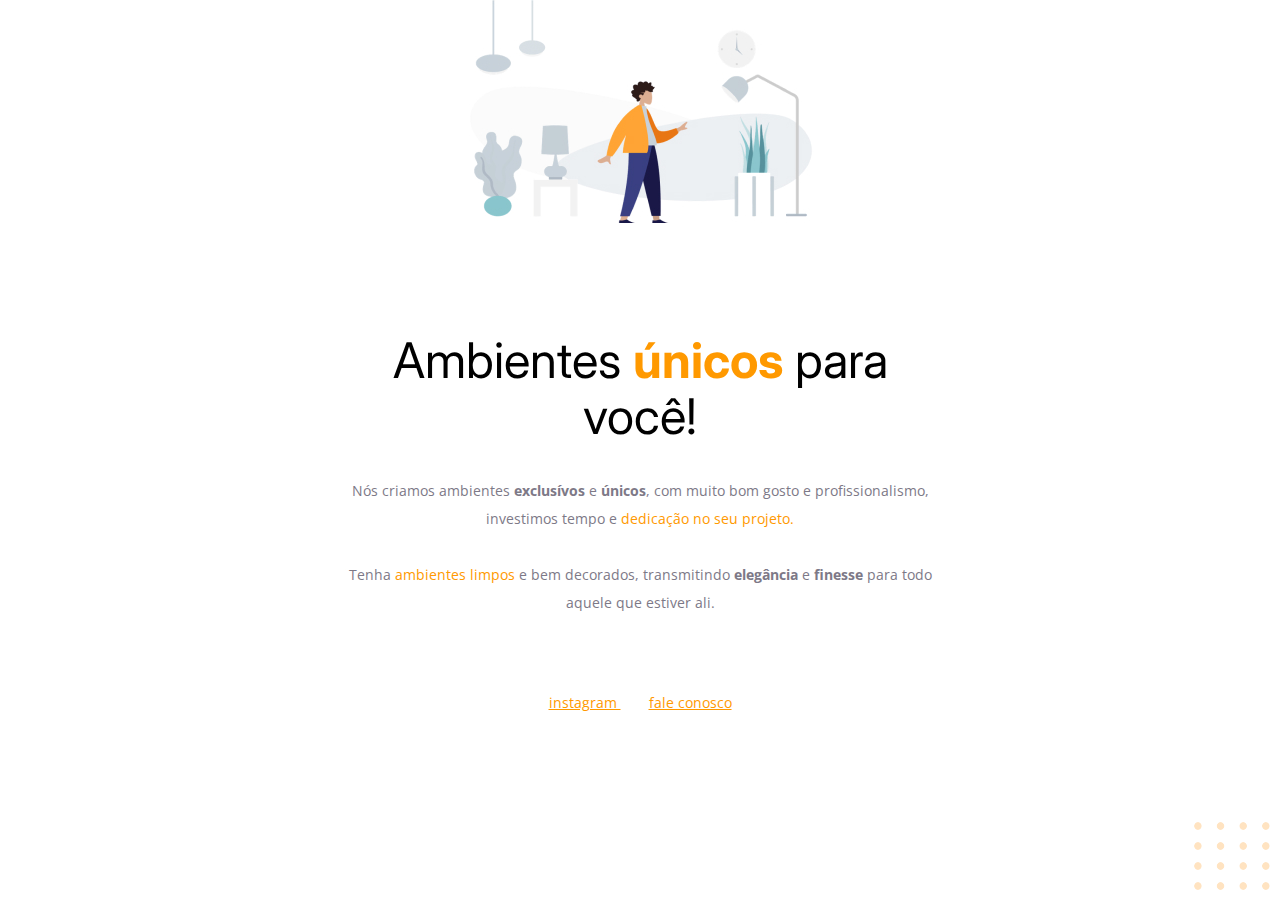
<file: index.html>
<!DOCTYPE html>
<html lang="pt-br">
<head>

    <link rel="preconnect" href="https://fonts.googleapis.com">
    <link rel="preconnect" href="https://fonts.gstatic.com" crossorigin>
    
    <meta charset="UTF-8">
    <meta name="viewport" content="width=device-width, initial-scale=1.0">
    <title>Móveis customizados</title>

    <link href="https://fonts.googleapis.com/css2?family=Inter:wght@400;700&family=Open+Sans&display=swap" 
    rel="stylesheet">

    <link rel="stylesheet" href="style.css">

</head>
<body>
    
    
     <div id="hero">
        <img src="images/img1.jpg" alt="um desenho de uma pessoa em uma sala com móveis"/>
    
        <h1> Ambientes <span>únicos</span> para você! </h1>
            <p>
        Nós criamos ambientes <strong>exclusívos</strong> e <strong>únicos</strong>,
        com muito bom gosto e profissionalismo,
        investimos tempo e <span>dedicação no seu projeto.</span>
            </br> 
            </br> 
        Tenha <span>ambientes limpos</span> e bem decorados,
        transmitindo <strong>elegância</strong> e <strong>finesse</strong> para todo aquele que estiver ali.
            </p>
     </div>

     <div id="footer">

        <div class="line"></div>
        
        <a 
        target="_blank"
        href="https://instagram.com/moveisparavoce">
             instagram
            </a>

    <a href="mailto:contato@moveisparavoce.com"> 
        fale conosco
    </a>
    
    <img 
    id="balls"
    src= "images/balls.svg"
    alt= "bolinhas alaranjadas no canto direito inferior da tela"/>

</div>
    

        



        

</body>
</html>
</file>
<file: style.css>
body{
        font-family: 'Open Sans', sans-serif;

        text-align: center;
        margin: 0;
    }
    
    #hero {
        width: 592px;
        margin: 0 auto 72px;
    }

    #hero img {
        margin-bottom: 72px;
    }

    h1{
        font-family: 'Inter', sans-serif;
        font-size: 49px;
        line-height: 56px;
        font-weight: normal;

        margin-bottom: 32px;

    }

    h1 span {
        font-weight: bold;
    }

    span, a {
        color: #ff9900;
    }

    p, #footer{
        color: #7D7987;
        font-size: 14px;
        line-height: 28px;
    }

    #footer{
        margin-bottom: 32px;
    }

    #footer a + a {
        margin-left: 28px;
    }

    #line{
        width: 568px;
        height: 0;

        margin: 0 auto 8px;

        border: 1px solid #eceff2;
    }

    #balls {
        position: fixed;
        bottom: 0px;
        right: 0px;
    }
</file>
